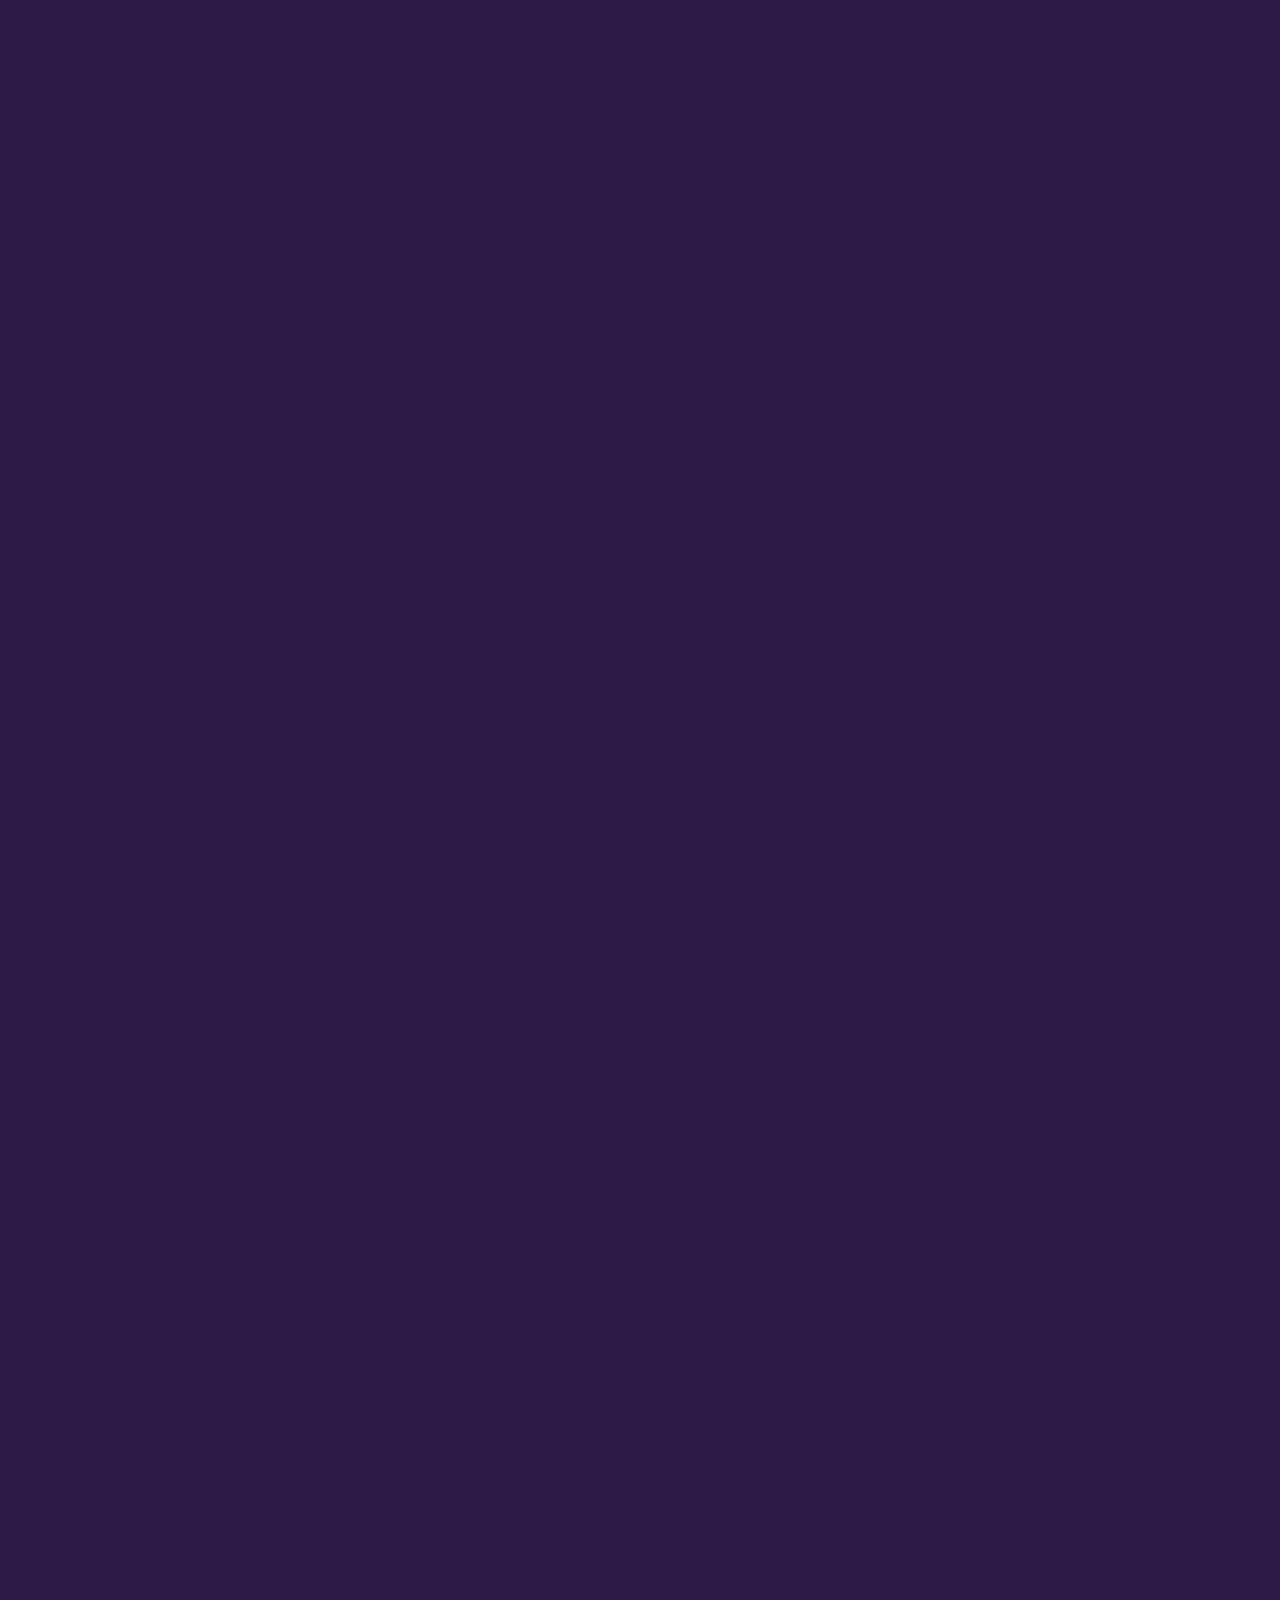
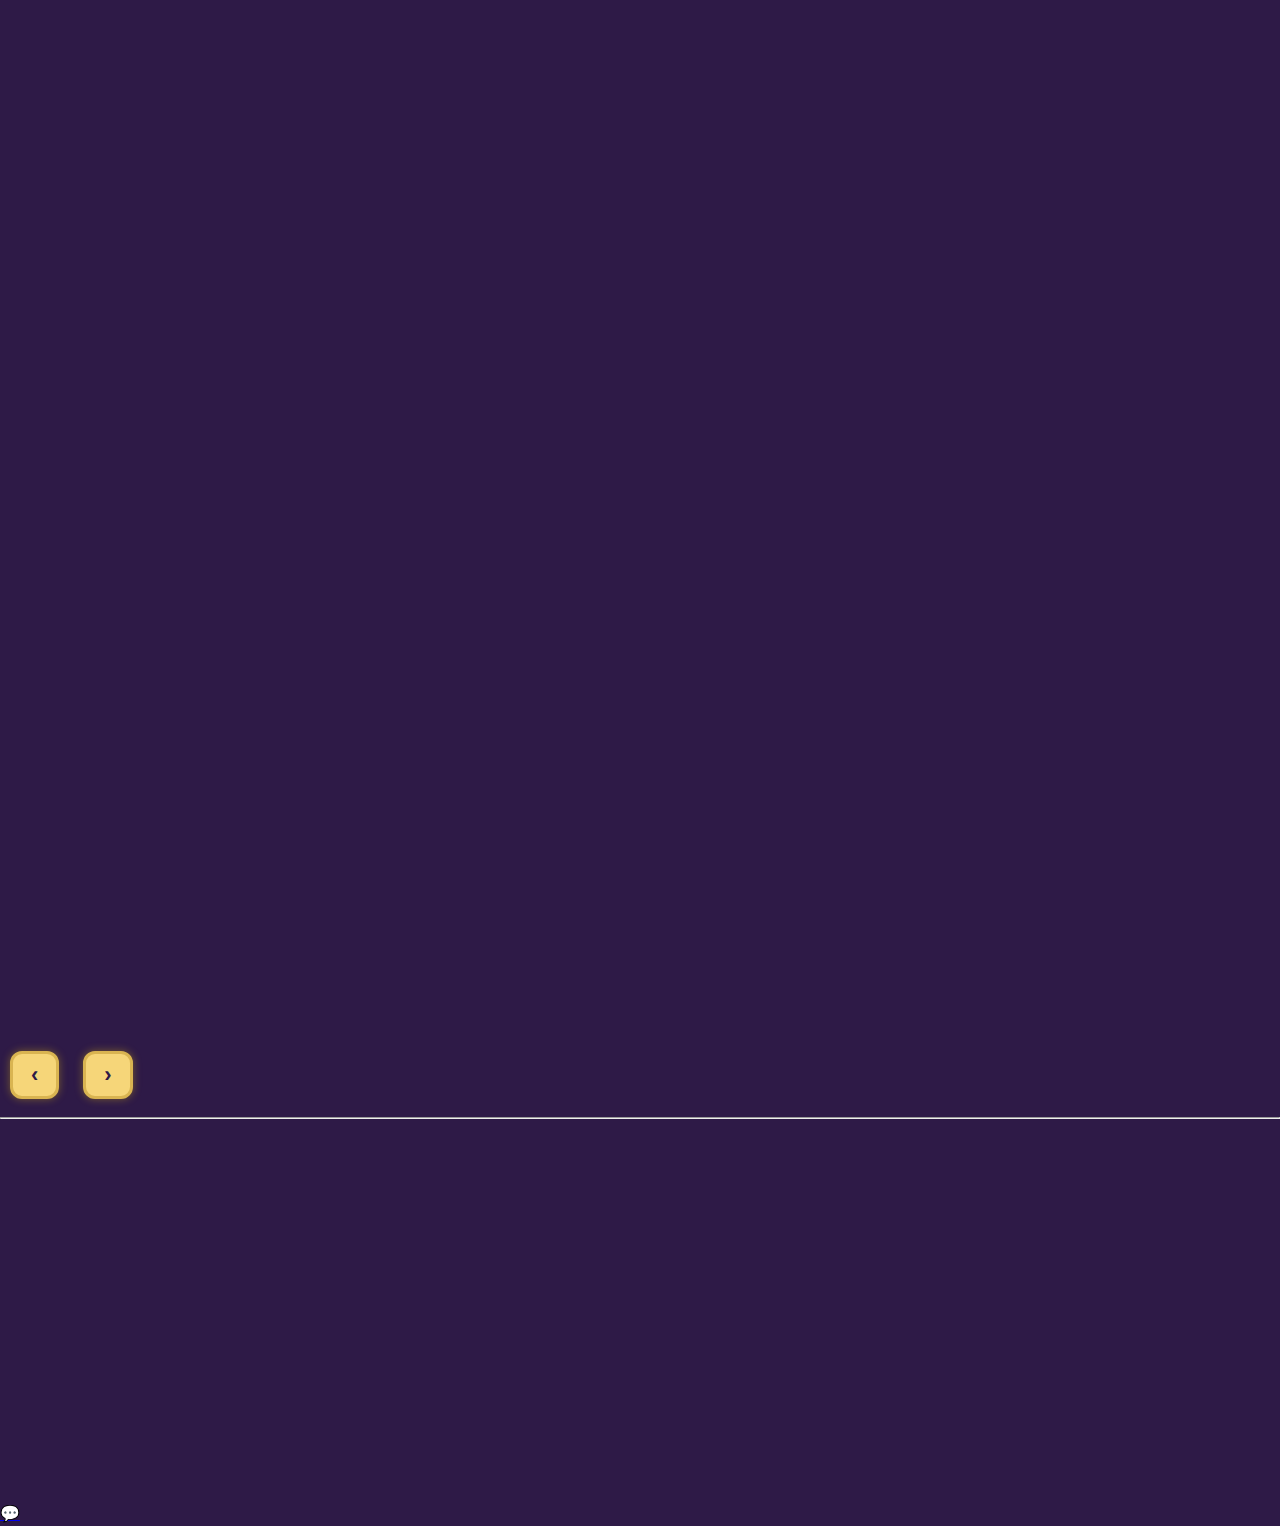
<file: index.html>
<!doctype html>
<html lang="id">
<head>
  <meta charset="utf-8">
  <meta name="viewport" content="width=device-width,initial-scale=1">
  <meta name="theme-color" content="#2e1a47">
  <title>Desa Kuto — #JAWARA</title>
  <meta name="description" content="Web Desa Kuto">
  <link rel="stylesheet" href="assets/css/main.css">
</head>
<style>
/* === Fade-in Smooth Animation (Seperti Data.html) === */
.fade-in {
  opacity: 0;
  transform: translateY(15px);
  animation: fadeIn .8s ease forwards;
}

@keyframes fadeIn {
  to {
    opacity: 1;
    transform: translateY(0);
  }
}

/* === Efek Shimmer & Glow #KUTOJAWARA (Full Loop & Lebih Atas) === */
.shimmer-wrapper {
  position: relative;
  width: 100%;
  overflow: hidden;
  height: 30px;
  margin-top: -40px; /* Naik ke atas */
  display: flex;
  justify-content: center;
  align-items: center;
}

.shimmer-track {
  display: inline-flex;
  white-space: nowrap;
  animation: scrollLeft 20s linear infinite;
}

.shimmer-text {
  font-size: 1.8rem;
  font-weight: 900;
  text-transform: uppercase;
  background: linear-gradient(
    90deg,
    #8b5cf6,
    #facc15,
    #ef4444,
    #f97316,
    #3b82f6,
    #8b5cf6
  );
  background-size: 400%;
  -webkit-background-clip: text;
  -webkit-text-fill-color: transparent;
  text-shadow:
    0 0 10px rgba(139, 92, 246, 0.7),
    0 0 20px rgba(250, 204, 21, 0.6),
    0 0 25px rgba(59, 130, 246, 0.5);
  margin: 0 60px;
  animation: shimmerColor 5s linear infinite;
}

@keyframes shimmerColor {
  0% { background-position: 0% 50%; }
  100% { background-position: -400% 50%; }
}

@keyframes scrollLeft {
  0% { transform: translateX(0); }
  100% { transform: translateX(-50%); }
}

/* Responsif */
@media (max-width: 600px) {
  .shimmer-text {
    font-size: 1.6rem;
    margin: 0 30px;
  }
  .shimmer-wrapper {
    height: 55px;
    margin-top: -25px;
  }
}

/* Responsif di HP */
@media (max-width: 600px) {
  .shimmer-text {
    font-size: 1.5rem;
    margin: 0 25px;
  }
  .shimmer-container {
    height: 60px;
  }
}

/* Delay per section agar Cinematic */
.site-header { animation-delay: 0.10s; }
.hero        { animation-delay: 0.25s; }
#visi        { animation-delay: 0.45s; }
#sambutan    { animation-delay: 0.65s; }
#berita      { animation-delay: 0.85s; }
#kontak      { animation-delay: 1.05s; }
.site-footer { animation-delay: 1.25s; }
</style>

<body>

  <header class="site-header fade-in">
    <img class="site-logo" src="assets/images/logo.png" alt="Logo Desa Kuto">
    <div class="site-name">
      <h1>DESA KUTO</h1>
      <p class="tagline">KECAMATAN KERJO KABUPATEN KARANGANYAR</p>
    </div>
    <nav id="primary-navigation" class="site-nav container" aria-label="Main navigation">
      <ul>
        <li><a href="index.html" class="active">Beranda</a></li>
        <li><a href="berita.html">Berita</a></li>
        <li><a href="profil.html">Profil Desa</a></li>
        <li><a href="data.html">Data Wilayah</a></li>
        <li><a href="galeri.html">Galeri</a></li>
        <li><a href="#kontak">Kontak</a></li>
      </ul>
    </nav>
  </header>

  <main id="main" tabindex="-1">

    <!-- HERO DARK ROYAL PURPLE -->
 <section id="home" class="hero fade-in">
  <!-- 🔹 Banner #KUTOJAWARA tanpa putus -->
  <div class="shimmer-wrapper">
    <div class="shimmer-track">
      <span class="shimmer-text">&#9733 KUTOJAWARA &#9733</span>
      <span class="shimmer-text">&#9733 KUTOJAWARA &#9733</span>
      <span class="shimmer-text">&#9733 KUTOJAWARA &#9733</span>
      <span class="shimmer-text">&#9733 KUTOJAWARA &#9733</span>
      <span class="shimmer-text">&#9733 KUTOJAWARA &#9733</span>
      <span class="shimmer-text">&#9733 KUTOJAWARA &#9733</span>
    </div>
    <!-- Duplikasi track agar loop sempurna -->
    <div class="shimmer-track">
      <span class="shimmer-text">&#9733 KUTOJAWARA &#9733</span>
      <span class="shimmer-text">&#9733 KUTOJAWARA &#9733</span>
      <span class="shimmer-text">&#9733 KUTOJAWARA &#9733</span>
      <span class="shimmer-text">&#9733 KUTOJAWARA &#9733</span>
      <span class="shimmer-text">&#9733 KUTOJAWARA &#9733</span>
      <span class="shimmer-text">&#9733 KUTOJAWARA &#9733</span>
    </div>
  </div>

  <h2>Selamat Datang di Website Desa Kuto</h2>
  <p>Portal Resmi Informasi dan Layanan Publik Desa Kuto</p>
</section>

    <!-- SAMBUTAN KADES PREMIUM -->
    <section id="sambutan" class="container section fade-in">
      <h2>Sambutan Kepala Desa</h2>
      <div class="kades-card">
        <img src="assets/images/kepala-desa.png" alt="Kepala Desa Desa Kuto" class="photo-kades" loading="lazy">
        <div>
          <p>Assalamu'alaikum Warahmatullahi Wabarakatuh,<br><br>
          Syukur kehadirat Tuhan Yang Maha Esa, atas rahmat-Nya, website portal resmi Desa Kuto ini dapat hadir di tengah-tengah masyarakat.
          Website ini merupakan wujud komitmen kami dalam meningkatkan kualitas pelayanan publik dan tata kelola Pemerintahan Desa.
          Selamat datang dan selamat menjelajah informasi di website kami.</p>
	  <p>Wassalamu'alaikum Warahmatullahi Wabarakatuh</p>
          <p><b>Pj. Kepala Desa Kuto</b><br>Karyadi Agung Winarno</p>
        </div>
      </div>
    </section>

    <!-- VISI MISI -->
    <section id="visi" class="container section fade-in">
      <h2>Visi &amp; Misi</h2>
      <div class="card">
        <h3>Visi</h3>
        <p>“Dengan keterbukaan atau transparansi pelayanan Pemerintahan, bersama membangun Masyarakat Desa Kuto yang lebih maju dan sejahtera, Maju bersama kita bisa.”</p>
        <h3>Misi</h3>
        <ol>
          <li>Menciptakan Pemerintahan Desa Kuto yang bersih dan berwibawa;</li>
          <li>Menjalankan Pemerintahan Desa Kuto dengan Jujur dan terbuka / transparan;</li>
          <li>Melibatkan seluruh warga Masyarakat dalam Perencanaan Pembangunan Infrastruktur;</li>
        </ol>
      </div>
    </section>

    <!-- BERITA TERBARU SLIDER -->
   <section id="berita" class="container section fade-in">
  <h2>Berita Terbaru</h2>
  <div id="beritaTerbaru"></div>
  <p style="text-align:center;margin-top:10px;">
    <a href="berita.html" class="btn-primary">Lihat Semua Berita</a>
  </p>
</section>
<script>
fetch('assets/data/berita.json')
  .then(res => res.json())
  .then(data => {
    const news = data.berita;
    news.sort((a, b) => new Date(b.tanggal) - new Date(a.tanggal));
    const terbaru = news.slice(0, 3);
    const list = document.getElementById("beritaTerbaru");

    terbaru.forEach(item => {
      list.innerHTML += `
        <article class="news fade-in">
          <h4>${item.judul}</h4>
          <p class="meta">${item.tanggal}</p>
          <a href="${item.instagram}" target="_blank" class="read-more">
            Lihat di Instagram
          </a>
        </article>
      `;
    });
  })
  .catch(err => console.error('Error:', err));
</script>

<button class="slider-nav prev">
    ‹
</button>
<button class="slider-nav next">
    ›
</button>
<hr>
    </section>

<div class="rating-contact-wrapper fade-in">

  <section id="rating" class="container section">
    <h2>Rating Pengunjung</h2>
    <p>Berikan rating untuk website Desa Kuto :</p>

    <div class="rating-box">
      <span class="star" data-rate="1">★</span>
      <span class="star" data-rate="2">★</span>
      <span class="star" data-rate="3">★</span>
      <span class="star" data-rate="4">★</span>
      <span class="star" data-rate="5">★</span>
    </div>

    <p id="thanks-msg" style="display:none;margin-top:8px;color:#f6d679;font-size:16px;font-weight:600;">
      ✅ Terima kasih atas penilaiannya!
    </p>
  </section>

  <section id="kontak" class="container section">
    <h2>Kontak &amp; Layanan</h2>
    <p>Untuk layanan dan informasi, hubungi via WhatsApp :</p>
    <p><a class="btn-primary" href="https://wa.me/628999162001" target="_blank">WhatsApp</a></p>
  </section>

</div>

  </main>

  <!-- FOOTER PREMIUM -->
  <footer class="site-footer fade-in">
    <div class="container">
      <p>&copy; <span id="year"></span> DESA KUTO — JAWARA</p>
    </div>
  </footer>

  <a href="https://wa.me/628999162001" class="wa-floating" target="_blank">💬</a>

<script>
  document.getElementById('year').textContent=new Date().getFullYear();
  const slider = document.getElementById('newsSlider');
  let autoScroll = setInterval(()=>slideRight(), 3500);
  slider.addEventListener('mouseover', ()=>clearInterval(autoScroll));
  slider.addEventListener('mouseout', ()=>autoScroll = setInterval(()=>slideRight(), 3500));
  function slideLeft(){ slider.scrollBy({left:-300, behavior:'smooth'}); }
  function slideRight(){ slider.scrollBy({left:300, behavior:'smooth'}); }
</script>

<script>
document.addEventListener("DOMContentLoaded", function() {
  const stars = document.querySelectorAll(".star");
  const thanks = document.getElementById("thanks-msg");
  let ratingDone = false;

 const savedRating = localStorage.getItem("desaKutoRating");
if (savedRating) {
  ratingDone = true;
  for (let i = 0; i < savedRating; i++) {
    stars[i].classList.add("active");
  }
  thanks.style.display = "block";
}

// Event klik bintang
stars.forEach(star => {
  star.addEventListener("click", () => {
    if (ratingDone) return; // tidak bisa klik lagi

    const rating = star.dataset.rate;
    stars.forEach(s => s.classList.remove("active"));

    for (let i = 0; i < rating; i++) {
      stars[i].classList.add("active");
    }

    // Simpan ke localStorage
    localStorage.setItem("desaKutoRating", rating);

    thanks.style.display = "block";
    ratingDone = true;
  });
});
});
</script>

</body>
</html>
</file>
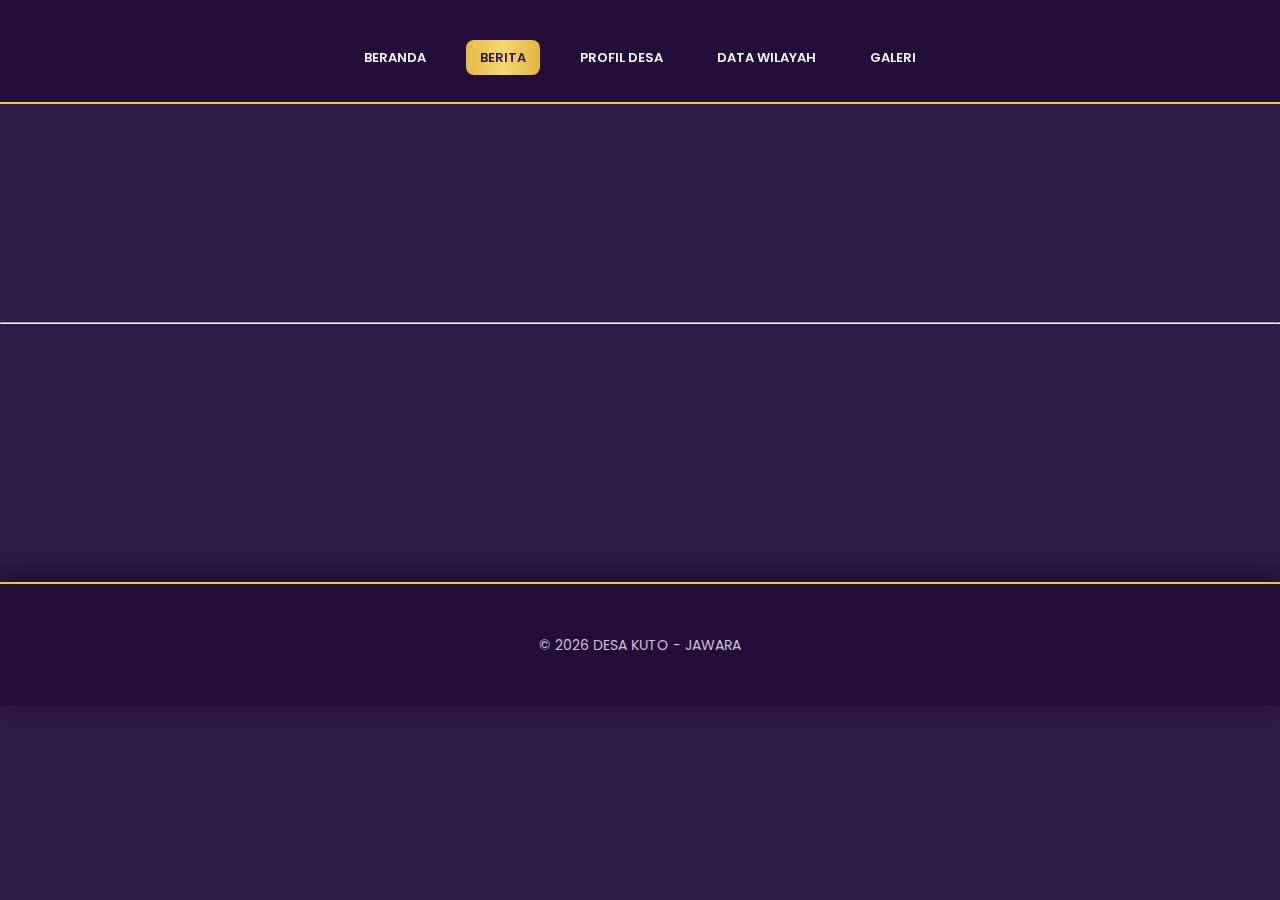
<file: berita.html>
<!doctype html>
<html lang="id">
<head>
  <meta charset="utf-8">
  <meta name="viewport" content="width=device-width,initial-scale=1">
  <title>Desa Kuto — #JAWARA</title>
  <link rel="icon" href="assets/images/favicon-gold.png" type="image/png">
  <link rel="stylesheet" href="assets/css/main.css">
</head>
<style>
.fade-in {
  opacity: 0;
  transform: translateY(15px);
  animation: fadeIn .8s ease forwards;
}
@keyframes fadeIn {
  to { opacity: 1; transform: translateY(0); }
}
</style>

<body>
  <header class="site-header">
    <nav class="site-nav container">
      <ul>
        <li><a href="index.html">Beranda</a></li>
        <li><a href="berita.html" class="active">Berita</a></li>
        <li><a href="profil.html">Profil Desa</a></li>
        <li><a href="data.html">Data Wilayah</a></li>
        <li><a href="galeri.html">Galeri</a></li>
      </ul>
    </nav>
  </header>

  <section id="berita-list" class="container section fade-in">
    <h2>Berita Desa</h2>
    <div id="newsContainer"></div>
  </section>
<hr>

  <!-- Rating Pengunjung -->
 <div class="rating-contact-wrapper fade-in">

  <section id="rating" class="container section">
    <h2>Rating Pengunjung</h2>
    <p>Berikan rating untuk website Desa Kuto :</p>

    <div class="rating-box">
      <span class="star" data-rate="1">★</span>
      <span class="star" data-rate="2">★</span>
      <span class="star" data-rate="3">★</span>
      <span class="star" data-rate="4">★</span>
      <span class="star" data-rate="5">★</span>
    </div>

    <p id="thanks-msg" style="display:none;margin-top:8px;color:#f6d679;font-size:16px;font-weight:600;">
      ✅ Terima kasih atas penilaiannya!
    </p>
  </section>

  <section id="kontak" class="container section">
    <h2>Kontak &amp; Layanan</h2>
    <p>Untuk layanan dan informasi, hubungi via WhatsApp :</p>
    <p><a class="btn-primary" href="https://wa.me/628999162001" target="_blank">WhatsApp</a></p>
  </section>

</div>

  <footer class="site-footer">
    <div class="container">
      <p>&copy; <span id="year"></span> DESA KUTO - JAWARA</p>
    </div>
  </footer>

  <!-- ============================================= -->
  <!-- ⬇️ Script Ambil Data Berita dari JSON -->
  <!-- ============================================= -->
  <script>
   fetch('assets/data/berita.json')
  .then(res => res.json())
  .then(data => {
    const news = data.berita;
    news.sort((a, b) => new Date(b.tanggal) - new Date(a.tanggal));
    const terbaru = news.slice(0, 3);
    const list = document.getElementById("beritaTerbaru");

    terbaru.forEach(item => {
      list.innerHTML += `
        <article class="news fade-in">
          <h4>${item.judul}</h4>
          <p class="meta">${item.tanggal}</p>
          <a href="${item.instagram}" target="_blank" class="read-more">
            Lihat di Instagram
          </a>
        </article>
      `;
    });
  })
  .catch(err => console.error('Error:', err));
  </script>

  <!-- Script tambahan lain -->
  <script>
    document.getElementById('year').textContent = new Date().getFullYear();
  </script>
<script>
document.addEventListener("DOMContentLoaded", function() {
  const stars = document.querySelectorAll(".star");
  const thanks = document.getElementById("thanks-msg");
  let ratingDone = false;
const savedRating = localStorage.getItem("desaKutoRating");
if (savedRating) {
  ratingDone = true;
  for (let i = 0; i < savedRating; i++) {
    stars[i].classList.add("active");
  }
  thanks.style.display = "block";
}

// Event klik bintang
stars.forEach(star => {
  star.addEventListener("click", () => {
    if (ratingDone) return; // tidak bisa klik lagi

    const rating = star.dataset.rate;
    stars.forEach(s => s.classList.remove("active"));

    for (let i = 0; i < rating; i++) {
      stars[i].classList.add("active");
    }

    // Simpan ke localStorage
    localStorage.setItem("desaKutoRating", rating);

    thanks.style.display = "block";
    ratingDone = true;
  });
});
});
</script>
</body>
</html>
</file>
<file: assets/css/main.css>
/* 🎨 Dark Royal Purple Full Theme — Glossy Gold Edition */

@import url('https://fonts.googleapis.com/css2?family=Poppins:wght@300;400;500;600;700&family=Playfair+Display:wght@600;700&display=swap');

:root {
  --purple-dark: #2e1a47; /* A1 Selected */
  --purple: #5a2ea6;
  --purple-light: #8c63d3;
  --gold: #f4c542;
  --gold-gloss: linear-gradient(90deg, #e9b949, #f5d76e, #e4b440);
  --text-light: #f5f5f7;
  --text-muted: #c9c4d6;
  --card-bg: rgba(255,255,255,0.08);
  --radius: 14px;
}

/* GLOBAL */
* { box-sizing: border-box }
body {
  font-family: 'Poppins', sans-serif;
  margin: 0;
  line-height: 1.6;
  background: var(--purple-dark);
  color: var(--text-light);
  overflow-x: hidden;
}
h1, h2, h3, h4 {
  font-family: 'Playfair Display', serif;
  color: var(--gold);
  letter-spacing: .3px;
}
.container {
  max-width: 1100px;
  margin: 0 auto;
  padding: 20px;
}
.section { margin: 50px 0; }

/* HEADER — SLIM REVISION */
.site-header {
  text-align: center;
  padding: 6px 0 2px;
  border-bottom: 2px solid var(--gold);
  background: rgba(30, 10, 50, 0.7);
  backdrop-filter: blur(10px);
  position: relative; /* remove sticky */
  top: auto;
  z-index: 99;
}

.site-logo {
  width: 70px; /* slimmer */
  filter: drop-shadow(0 3px 6px rgba(0,0,0,0.45));
}

.site-name h1 {
  margin: 0;
  font-size: 36px; /* slightly smaller */
}

.site-name .tagline {
  font-size: 30px; /* B selected */
  color: var(--cream);
  margin-top: -2px;
}

/* Navigation — reduced space */
.site-nav ul {
  list-style: none;
  display: flex;
  justify-content: center;
  gap: 14px;
  padding: 4px 0;
  margin: 2px 0 0;
}


/* NAVIGATION */
.site-nav ul {
  list-style: none;
  display: flex;
  justify-content: center;
  gap: 26px;
  padding: 10px;
  margin: 8px 0 0;
}
.site-nav a {
  text-decoration: none;
  font-weight: 600;
  text-transform: uppercase;
  font-size: 13px;
  color: var(--text-light);
  padding: 8px 14px;
  border-radius: 8px;
  transition: .25s;
}
.site-nav a:hover,
.site-nav a.active {
  background: var(--gold-gloss);
  color: #2e1a47;
}

/* HERO */
.hero {
  background: radial-gradient(circle at top, #5f3a97, #2e1a47 65%);
  border-radius: 20px;
  padding: 90px 24px;
  text-align: center;
  box-shadow: 0 15px 40px rgba(0,0,0,0.4);
  border: 1px solid rgba(244,197,66,0.25);
}
.hero h2 {
  color: var(--gold);
  font-size: 2.6rem;
}
.hero p { max-width: 650px; margin: 10px auto; }

/* CARD PREMIUM */
.card, .kades-card {
  background: var(--card-bg);
  border: 1px solid rgba(255,255,255,0.08);
  padding: 26px;
  border-radius: var(--radius);
  backdrop-filter: blur(14px);
  box-shadow: 0 10px 30px rgba(0,0,0,0.35);
  transition: .25s;
}
.card:hover, .kades-card:hover {
  transform: translateY(-4px);
  border-color: var(--gold);
}
.photo-kades {
  width: 140px;
  height: 140px;
  border-radius: 50%;
  border: 3px solid var(--gold);
}

/* NEWS */
.news {
  background: rgba(255,255,255,0.08);
  padding: 18px;
  border-radius: var(--radius);
  border: 1px solid rgba(255,255,255,0.06);
  box-shadow: 0 8px 20px rgba(0,0,0,0.3);
}
.news:hover { border-color: var(--gold); }

/* STAT / SOTK / GALLERY */

.stat-card, .sotk-item, .gallery-grid img {
  background: rgba(255,255,255,0.08);
  border: 1px solid rgba(255,255,255,0.05);
  border-radius: 12px;
  transition: .25s;

}
.gallery-grid img:hover { transform: scale(1.05); border-color: var(--gold); }

/* BUTTONS */
.btn-primary, .btn-ghost {
  text-decoration: none;
  font-weight: 600;
  padding: 12px 22px;
  border-radius: 8px;
  transition: .25s;
}
.btn-primary {
  background: var(--gold-gloss);
  color: #2e1a47;
  border: none;
}
.btn-primary:hover {
  transform: scale(1.05);
  box-shadow: 0 0 12px #f4c542c5;
}
.btn-ghost {
  border: 2px solid var(--gold);
  color: var(--gold);
}
.btn-ghost:hover {
  background: var(--gold);
  color: #2e1a47;
}

/* FOOTER */
.site-footer {
  text-align: center;
  margin-top: 60px;
  padding: 30px 0;
  background: #240d38;
  border-top: 2px solid var(--gold);
  box-shadow: 0 -6px 20px rgba(0,0,0,0.45);
}
.site-footer p {
  margin: 0;
  font-size: 14px;
  color: var(--text-muted);
}

/* RESPONSIVE */
@media (max-width:880px){
  .site-nav ul { flex-wrap: wrap; gap: 12px; }
  .hero h2 { font-size: 2rem; }
}
@media (max-width:520px){
  .site-logo { width: 70px; }
  .hero { padding: 60px 18px; }
  .container { padding: 14px; }
}
/* === Bingkai Foto Bulat Warna Emas === */
.sotk-item img {
    width: 120px;
    height: 120px;
    object-fit: cover;
    border-radius: 50%;
    border: 4px solid #d4af37 !important; /* Gold */
    padding: 4px;
    background-color: #ffffff;
    box-shadow: 0 0 12px rgba(212,175,55,0.4);
}

/* === Warna Teks Menjadi Ungu Emas === */
.sotk-item h4,
.sotk-item p {
    color: #CBB7FF !important; /* Ungu lebih cerah */
    font-weight: 600;
}

/* === Agar Fade-in Lebih Smooth === */
.sotk-item.fade-in {
    opacity: 0;
    transform: translateY(20px);
    animation: fadeUp 0.8s ease forwards;
}

@keyframes fadeUp {
  to {
    opacity: 1;
    transform: translateY(0);
  }
}
/* Jabatan */
.sotk-item h4 {
    color: #d4af37 !important; /* Gold */
    font-size: 16px;
    font-weight: 700;
    margin-top: 12px;
}

/* Nama */
.sotk-item p {
    color: #6f2Da8 !important; /* Ungu Cerah */
    font-size: 15px;
    font-weight: 500;
    margin-top: 6px;
}

.slider-nav {
  background: #f6d679;
  color: #2e1a47;
  border: 3px solid #d9b451;
  border-radius: 12px;
  padding: 8px 18px;
  margin: 10px;
  font-size: 22px;
  font-weight: 700;
  cursor: pointer;
  transition: .25s;
  box-shadow: 0 0 8px rgba(255,215,0,.35);
}

.slider-nav:hover {
  background: #2e1a47;
  color: #f6d679;
  box-shadow: 0 0 12px rgba(255,215,0,.7);
  transform: scale(1.07);
}
.rating-box {
  display: flex;
  gap: 14px;
  font-size: 48px;
  justify-content: left;
  margin-top: 15px;
}

.star {
  cursor: pointer;
  color: #6f558b;
  transition: transform .3s, color .3s;
}

.star:hover {
  transform: scale(1.25);
}

.star.active {
  color: #f6d679;
  text-shadow: 0 0 10px rgba(255,215,0,.7);
}

.news a {
    color: #4da3ff !important; /* Biru terang */
    font-weight: 600;
    text-decoration: underline;
}

.news a:hover {
    color: #82c0ff !important; /* Biru lebih terang saat hover */
    text-shadow: 0 0 6px rgba(130, 192, 255, 0.7);
}
#beritaTerbaru .news {
  padding: 18px;
  background: rgba(255,255,255,0.05);
  border-radius: 14px;
  margin-bottom: 16px;
  transition: .3s;
}

#beritaTerbaru .news:hover {
  transform: translateY(-3px);
  box-shadow: 0 0 12px rgba(255,255,255,0.1);
}

.read-more {
  color: #4da3ff !important;
  font-weight: 600;
  text-decoration: underline;
}

.read-more:hover {
  color: #82c0ff !important;
}
.data-wilayah {
  list-style: none;
  padding-left: 0;
  margin: 10px 0;
  font-weight: 600;
  color: var(--text-dark);
  display: grid;
  gap: 6px;
}

.data-wilayah li {
  display: grid;
  grid-template-columns: 220px 15px auto; /* 3 kolom: nama, titik dua, isi */
  align-items: start;
}

.data-wilayah .dusun {
  color: var(--white);
  font-weight: 600;
}

.data-wilayah .titikdua {
  text-align: center;
  font-weight: 700;
}
/* === Gabungkan Rating & Kontak Jadi Satu Baris === */
.rating-contact-wrapper {
  display: flex;
  justify-content: space-between;
  align-items: flex-start;
  gap: 40px;
  flex-wrap: wrap;
  margin-top: 40px;
  transform: scale(0.9); /* sedikit lebih kecil */
}

/*==== RATING & KONTAK====*/

.rating-contact-wrapper {
  display: flex;
  justify-content: space-between;
  align-items: flex-start;
  gap: 30px;
  margin-top: 2px;
  margin-bottom: 2px;
  flex-wrap: wrap;
}

.rating-contact-wrapper section {
  flex: 1 1 45%;
  padding: 5px 10px;
  margin: 0;
}

.rating-contact-wrapper h2 {
  font-size: 1.3rem;
  margin-bottom: 6px;
}

.rating-box {
  display: flex;
  gap: 8px;
  justify-content: flex-start;
  margin-top: 6px;
}

.star {
  cursor: pointer;
  font-size: 2.8rem;
  color: #6d4ebf;
  transition: transform 0.2s, color 0.3s;
}
.star:hover {
  transform: scale(1.2);
  color: #f6d679;
}
.star.active {
  color: #f6d679;
}

@media (max-width: 768px) {
  .rating-contact-wrapper {
    flex-direction: column;
    align-items: center;
  }
  .rating-contact-wrapper section {
    width: 100%;
    text-align: center;
  }
}
.info-desa {
  border-collapse: collapse;
  width: 100%;
  margin-top: 10px;
}

.info-desa td {
  padding: 4px 8px;
  vertical-align: top;
}

.info-desa .label {
  font-weight: 700;
  color: #f6d679;
  width: 180px; /* kolom kiri sejajar */
  white-space: nowrap;
}

.info-desa .value {
  color: #ffffff;
  line-height: 1.6;
}
</file>
